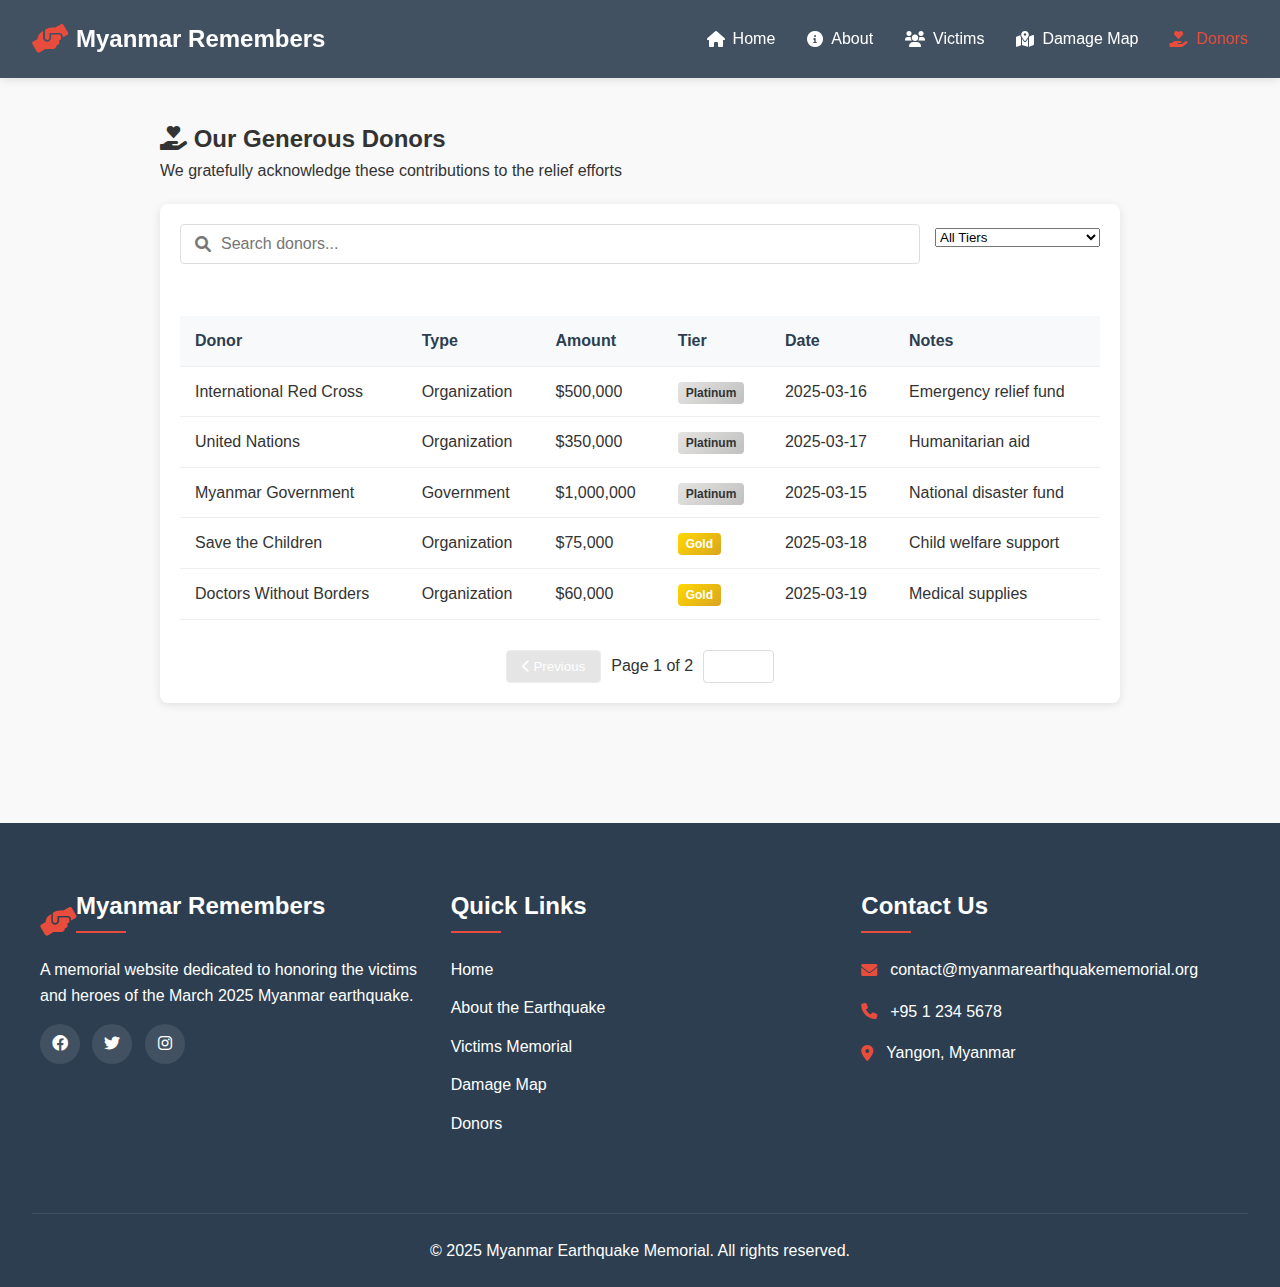
<file: donors.html>
<!DOCTYPE html>
<html lang="en">
<head>
    <meta charset="UTF-8">
    <meta name="viewport" content="width=device-width, initial-scale=1.0">
    <title>Donors - Myanmar Earthquake 2025</title>
    <link rel="stylesheet" href="css/style.css">
    <link rel="stylesheet" href="https://cdnjs.cloudflare.com/ajax/libs/font-awesome/6.0.0/css/all.min.css">
    <style>
        /* Main content spacing */
        .main-content {
            padding: 120px;
            max-width: 1200px;
            margin: 0 auto;
        }
        
        /* Table container */
        .donors-container {
            background: white;
            border-radius: 8px;
            box-shadow: 0 2px 10px rgba(0,0,0,0.1);
            padding: 20px;
            margin-top: 20px;
        }
        
        /* Controls bar */
        .table-controls {
            display: flex;
            justify-content: space-between;
            margin-bottom: 20px;
            flex-wrap: wrap;
            gap: 15px;
        }
        
        .search-box {
            flex: 1;
            min-width: 250px;
            position: relative;
        }
        
        .search-box input {
            width: 100%;
            padding: 10px 15px 10px 40px;
            border: 1px solid #ddd;
            border-radius: 4px;
            font-size: 16px;
        }
        
        .search-box i {
            position: absolute;
            left: 15px;
            top: 50%;
            transform: translateY(-50%);
            color: #777;
        }
        
        /* Table styles */
        table {
            width: 100%;
            border-collapse: collapse;
            margin-top: 15px;
        }
        
        th, td {
            padding: 12px 15px;
            text-align: left;
            border-bottom: 1px solid #eee;
        }
        
        th {
            background: #f8f9fa;
            font-weight: 600;
            color: #2c3e50;
        }
        
        tr:hover {
            background: #f8f9fa;
        }
        
        /* Donor tier badges */
        .tier-badge {
            padding: 4px 8px;
            border-radius: 4px;
            font-size: 12px;
            font-weight: 600;
            color: white;
        }
        
        .tier-platinum {
            background: linear-gradient(135deg, #e5e4e2, #c0c0c0);
            color: #333;
        }
        
        .tier-gold {
            background: linear-gradient(135deg, #ffd700, #daa520);
        }
        
        .tier-silver {
            background: linear-gradient(135deg, #c0c0c0, #a8a8a8);
        }
        
        .tier-bronze {
            background: linear-gradient(135deg, #cd7f32, #b87333);
        }
        
        /* Pagination */
        .pagination {
            display: flex;
            justify-content: center;
            margin-top: 30px;
            gap: 10px;
        }
        
        .pagination button {
            padding: 8px 15px;
            border: 1px solid #ddd;
            background: white;
            border-radius: 4px;
            cursor: pointer;
        }
        
        .pagination button.active {
            background: #2c3e50;
            color: white;
            border-color: #2c3e50;
        }
        
        .pagination button:disabled {
            opacity: 0.5;
            cursor: not-allowed;
        }
        
        /* Responsive adjustments */
        @media (max-width: 768px) {
            th, td {
                padding: 8px 10px;
                font-size: 14px;
            }
            
            .table-controls {
                flex-direction: column;
            }
        }
    </style>
</head>
<body>
    <!-- Navigation -->
    <nav class="sticky-nav">
        <div class="nav-container">
            <div class="logo">
                <span class="memorial-icon"><i class="fas fa-hands-helping"></i></span>
                <h1>Myanmar Remembers</h1>
            </div>
            <ul class="nav-links">
                <li><a href="index.html"><i class="fas fa-home"></i> Home</a></li>
                <li><a href="about.html"><i class="fas fa-info-circle"></i> About</a></li>
                <li><a href="victims.html"><i class="fas fa-users"></i> Victims</a></li>
                <li><a href="damage.html"><i class="fas fa-map-marked-alt"></i> Damage Map</a></li>
                <li><a class="active" href="donors.html"><i class="fas fa-hand-holding-heart"></i> Donors</a></li>
            </ul>
            <div class="mobile-menu">
                <i class="fas fa-bars"></i>
            </div>
        </div>
    </nav>


    <!-- Main Content -->
    <main class="main-content">
        <h2><i class="fas fa-hand-holding-heart"></i> Our Generous Donors</h2>
        <p>We gratefully acknowledge these contributions to the relief efforts</p>
        
        <div class="donors-container">
            <div class="table-controls">
                <div class="search-box">
                    <i class="fas fa-search"></i>
                    <input type="text" id="search-input" placeholder="Search donors...">
                </div>
                
                <div class="filter-controls">
                    <select id="tier-filter">
                        <option value="all">All Tiers</option>
                        <option value="platinum">Platinum ($100,000+)</option>
                        <option value="gold">Gold ($50,000+)</option>
                        <option value="silver">Silver ($10,000+)</option>
                        <option value="bronze">Bronze (Under $10,000)</option>
                    </select>
                </div>
            </div>
            
            <table id="donors-table">
                <thead>
                    <tr>
                        <th>Donor</th>
                        <th>Type</th>
                        <th>Amount</th>
                        <th>Tier</th>
                        <th>Date</th>
                        <th>Notes</th>
                    </tr>
                </thead>
                <tbody id="donors-data">
                    <!-- Data will be populated by JavaScript -->
                </tbody>
            </table>
            
            <div class="pagination">
                <button id="prev-page" disabled><i class="fas fa-chevron-left"></i> Previous</button>
                <span id="page-info">Page 1 of 1</span>
                <button id="next-page">Next <i class="fas fa-chevron-right"></i></button>
            </div>
        </div>
    </main>

    <!-- Footer -->
    <footer>
        <div class="footer-content">
            <div class="footer-section about">
                <div class="logo">
                    <span class="memorial-icon"><i class="fas fa-hands-helping"></i></span>
                    <h3>Myanmar Remembers</h3>
                </div>
                <p>A memorial website dedicated to honoring the victims and heroes of the March 2025 Myanmar earthquake.</p>
                <div class="socials">
                    <a href="#"><i class="fab fa-facebook"></i></a>
                    <a href="#"><i class="fab fa-twitter"></i></a>
                    <a href="#"><i class="fab fa-instagram"></i></a>
                </div>
            </div>
            
            <div class="footer-section links">
                <h3>Quick Links</h3>
                <ul>
                    <li><a href="index.html">Home</a></li>
                    <li><a href="about.html">About the Earthquake</a></li>
                    <li><a href="victims.html">Victims Memorial</a></li>
                    <li><a href="damage.html">Damage Map</a></li>
                    <li><a href="donors.html">Donors</a></li>
                </ul>
            </div>
            
            <div class="footer-section contact">
                <h3>Contact Us</h3>
                <p><i class="fas fa-envelope"></i> contact@myanmarearthquakememorial.org</p>
                <p><i class="fas fa-phone"></i> +95 1 234 5678</p>
                <p><i class="fas fa-map-marker-alt"></i> Yangon, Myanmar</p>
            </div>
        </div>
        
        <div class="footer-bottom">
            <p>&copy; 2025 Myanmar Earthquake Memorial. All rights reserved.</p>
        </div>
    </footer>

    <!-- Back to Top Button -->
    <a href="#" class="back-to-top"><i class="fas fa-arrow-up"></i></a>


    <script src="js/donors.js"></script>
</body>
</html>
</file>
<file: css/style.css>
/* Base Styles */
:root {
    --primary-color: #2c3e50;
    --secondary-color: #e74c3c;
    --accent-color: #3498db;
    --light-color: #ecf0f1;
    --dark-color: #2c3e50;
    --text-color: #333;
    --text-light: #7f8c8d;
    --shadow: 0 4px 6px rgba(0, 0, 0, 0.1);
    --transition: all 0.3s ease;
}

* {
    margin: 0;
    padding: 0;
    box-sizing: border-box;
}

body {
    font-family: 'Segoe UI', Tahoma, Geneva, Verdana, sans-serif;
    line-height: 1.6;
    color: var(--text-color);
    background-color: #f9f9f9;
    overflow-x: hidden;
}

a {
    text-decoration: none;
    color: inherit;
    transition: var(--transition);
}

.btn {
    display: inline-block;
    padding: 0.8rem 1.5rem;
    border-radius: 4px;
    font-weight: 600;
    text-align: center;
    transition: var(--transition);
    border: 2px solid transparent;
}

.btn-primary {
    background-color: var(--secondary-color);
    color: white;
}

.btn-primary:hover {
    background-color: #c0392b;
    transform: translateY(-2px);
    box-shadow: var(--shadow);
}

.btn-secondary {
    background-color: var(--accent-color);
    color: white;
}

.btn-secondary:hover {
    background-color: #2980b9;
    transform: translateY(-2px);
    box-shadow: var(--shadow);
}

.btn-outline {
    background-color: transparent;
    border: 2px solid var(--light-color);
    color: var(--light-color);
}

.btn-outline:hover {
    background-color: var(--light-color);
    color: var(--dark-color);
    transform: translateY(-2px);
}

.section-header {
    text-align: center;
    margin-bottom: 3rem;
}

.section-header h2 {
    font-size: 2.5rem;
    color: var(--dark-color);
    margin-bottom: 1rem;
}

.section-divider {
    width: 80px;
    height: 4px;
    background: var(--secondary-color);
    margin: 0 auto 1.5rem;
}

.section-subtitle {
    color: var(--text-light);
    font-size: 1.1rem;
    max-width: 700px;
    margin: 0 auto;
}

/* Hero Section */
.hero {
    position: relative;
    height: 100vh;
    min-height: 600px;
    display: flex;
    flex-direction: column;
    justify-content: center;
    align-items: center;
    color: white;
    text-align: center;
    overflow: hidden;
}

.hero-overlay {
    position: absolute;
    top: 0;
    left: 0;
    width: 100%;
    height: 100%;
    background: rgba(0, 0, 0, 0.5);
    z-index: 1;
}

#hero-video {
    position: absolute;
    top: 0;
    left: 0;
    width: 100%;
    height: 100%;
    object-fit: cover;
    z-index: 0;
}

.hero-content {
    position: relative;
    z-index: 2;
    padding: 0 2rem;
    max-width: 1200px;
    margin: 0 auto;
}

.title-animate {
    font-size: 4rem;
    margin-bottom: 0.5rem;
    animation: fadeInDown 1s ease;
    text-shadow: 2px 2px 4px rgba(0, 0, 0, 0.5);
}

.subtitle-animate {
    font-size: 2rem;
    margin-bottom: 1.5rem;
    animation: fadeInUp 1s ease 0.3s both;
    text-shadow: 2px 2px 4px rgba(0, 0, 0, 0.5);
    font-weight: 300;
}

.hero-text {
    font-size: 1.2rem;
    margin-bottom: 2rem;
    max-width: 700px;
    margin-left: auto;
    margin-right: auto;
    animation: fadeIn 1s ease 0.6s both;
    text-shadow: 1px 1px 2px rgba(0, 0, 0, 0.5);
}

.hero-buttons {
    display: flex;
    gap: 1rem;
    justify-content: center;
    animation: fadeIn 1s ease 0.9s both;
}

.scroll-down {
    position: absolute;
    bottom: 30px;
    left: 50%;
    transform: translateX(-50%);
    z-index: 2;
    animation: bounce 2s infinite;
    cursor: pointer;
    color: white;
    display: flex;
    flex-direction: column;
    align-items: center;
}

.scroll-down i {
    font-size: 1.5rem;
}

/* Navigation */
.sticky-nav {
    position: fixed;
    top: 0;
    left: 0;
    width: 100%;
    z-index: 1000;
    background-color: rgba(44, 62, 80, 0.9);
    transition: var(--transition);
    box-shadow: 0 2px 10px rgba(0, 0, 0, 0.1);
}

.nav-container {
    display: flex;
    justify-content: space-between;
    align-items: center;
    padding: 1rem 2rem;
    max-width: 1400px;
    margin: 0 auto;
}

.logo {
    display: flex;
    align-items: center;
    color: white;
}

.logo h1 {
    margin-left: 0.5rem;
    font-size: 1.5rem;
}

.memorial-icon {
    font-size: 1.8rem;
    color: var(--secondary-color);
}

.nav-links {
    display: flex;
    list-style: none;
}

.nav-links li {
    margin-left: 2rem;
}

.nav-links a {
    color: white;
    font-weight: 500;
    display: flex;
    align-items: center;
}

.nav-links a i {
    margin-right: 0.5rem;
}

.nav-links a.active {
    color: var(--secondary-color);
}

.nav-links a:hover {
    color: var(--secondary-color);
}

.mobile-menu {
    display: none;
    color: white;
    font-size: 1.5rem;
    cursor: pointer;
}

/* Quick Facts Section */
.quick-facts {
    padding: 5rem 2rem;
    background-color: white;
}

.facts-grid {
    display: grid;
    grid-template-columns: repeat(auto-fit, minmax(250px, 1fr));
    gap: 2rem;
    max-width: 1200px;
    margin: 0 auto;
}

.fact-card {
    background: white;
    padding: 2rem;
    border-radius: 8px;
    text-align: center;
    box-shadow: var(--shadow);
    transition: var(--transition);
    border-top: 4px solid var(--accent-color);
}

.fact-card:hover {
    transform: translateY(-10px);
    box-shadow: 0 10px 20px rgba(0, 0, 0, 0.1);
}

.fact-icon {
    font-size: 2.5rem;
    color: var(--accent-color);
    margin-bottom: 1rem;
}

.fact-value {
    font-size: 2.5rem;
    font-weight: 700;
    color: var(--dark-color);
    margin: 0.5rem 0;
}

.fact-detail {
    color: var(--text-light);
    font-size: 0.9rem;
}

/* Map Preview Section */
.map-preview {
    padding: 5rem 2rem;
    background-color: var(--light-color);
}

.map-container {
    position: relative;
    max-width: 1200px;
    margin: 0 auto;
    border-radius: 8px;
    overflow: hidden;
    box-shadow: var(--shadow);
}

#homepage-map {
    height: 500px;
    width: 100%;
    z-index: 1;
}

.map-overlay {
    position: absolute;
    bottom: 20px;
    left: 20px;
    z-index: 2;
    background: rgba(44, 62, 80, 0.8);
    color: white;
    padding: 1.5rem;
    border-radius: 8px;
    max-width: 350px;
}

.map-overlay h3 {
    margin-bottom: 0.5rem;
}

.map-overlay p {
    margin-bottom: 1rem;
    font-size: 0.9rem;
}

.map-legend {
    background: white;
    padding: 1rem;
    border-radius: 4px;
    box-shadow: var(--shadow);
}

.map-legend h4 {
    margin-bottom: 0.5rem;
}

.map-legend div {
    display: flex;
    align-items: center;
    margin: 0.3rem 0;
}

.map-legend span {
    display: inline-block;
    width: 20px;
    height: 20px;
    margin-right: 0.5rem;
    border-radius: 2px;
}

/* Updates Section */
.updates {
    padding: 5rem 2rem;
    background-color: white;
}

.updates-grid {
    max-width: 1000px;
    margin: 0 auto;
}

.update-card {
    display: flex;
    margin-bottom: 2rem;
    box-shadow: var(--shadow);
    border-radius: 8px;
    overflow: hidden;
    transition: var(--transition);
}

.update-card:hover {
    transform: translateY(-5px);
    box-shadow: 0 10px 20px rgba(0, 0, 0, 0.1);
}

.update-date {
    background-color: var(--secondary-color);
    color: white;
    padding: 1.5rem;
    display: flex;
    flex-direction: column;
    align-items: center;
    justify-content: center;
    min-width: 100px;
}

.update-date .day {
    font-size: 2rem;
    font-weight: 700;
    line-height: 1;
}

.update-date .month {
    font-size: 1.2rem;
    text-transform: uppercase;
    margin: 0.3rem 0;
}

.update-date .year {
    font-size: 1rem;
}

.update-content {
    padding: 1.5rem;
    flex-grow: 1;
}

.update-content h3 {
    margin-bottom: 0.5rem;
    color: var(--dark-color);
}

.update-content p {
    margin-bottom: 1rem;
    color: var(--text-light);
}

.read-more {
    color: var(--accent-color);
    font-weight: 600;
    display: inline-flex;
    align-items: center;
}

.read-more i {
    margin-left: 0.3rem;
    transition: var(--transition);
}

.read-more:hover i {
    transform: translateX(3px);
}

.view-all-updates {
    text-align: center;
    margin-top: 2rem;
}

/* Call to Action */
.cta {
    background: linear-gradient(rgba(44, 62, 80, 0.9), rgba(44, 62, 80, 0.9)), 
                url('../images/cta-background.jpg');
    background-size: cover;
    background-position: center;
    padding: 5rem 2rem;
    text-align: center;
    color: white;
}

.cta-content {
    max-width: 800px;
    margin: 0 auto;
}

.cta h2 {
    font-size: 2.5rem;
    margin-bottom: 1rem;
}

.cta p {
    font-size: 1.2rem;
    margin-bottom: 2rem;
    opacity: 0.9;
}

.cta-buttons {
    display: flex;
    gap: 1rem;
    justify-content: center;
}

.cta-buttons .btn i {
    margin-right: 0.5rem;
}

/* Footer */
footer {
    background-color: var(--dark-color);
    color: white;
    padding: 4rem 2rem 0;
}

.footer-content {
    display: grid;
    grid-template-columns: repeat(auto-fit, minmax(300px, 1fr));
    gap: 2rem;
    max-width: 1200px;
    margin: 0 auto;
}

.footer-section {
    margin-bottom: 2rem;
}

.footer-section h3 {
    font-size: 1.5rem;
    margin-bottom: 1.5rem;
    position: relative;
    padding-bottom: 0.5rem;
}

.footer-section h3::after {
    content: '';
    position: absolute;
    left: 0;
    bottom: 0;
    width: 50px;
    height: 2px;
    background-color: var(--secondary-color);
}

.footer-section.about p {
    margin-bottom: 1rem;
}

.socials {
    margin-top: 1rem;
}

.socials a {
    display: inline-block;
    width: 40px;
    height: 40px;
    background-color: rgba(255, 255, 255, 0.1);
    border-radius: 50%;
    text-align: center;
    line-height: 40px;
    margin-right: 0.5rem;
    transition: var(--transition);
}

.socials a:hover {
    background-color: var(--secondary-color);
    transform: translateY(-3px);
}

.footer-section.links ul {
    list-style: none;
}

.footer-section.links li {
    margin-bottom: 0.8rem;
}

.footer-section.links a {
    display: block;
    transition: var(--transition);
}

.footer-section.links a:hover {
    color: var(--secondary-color);
    padding-left: 0.5rem;
}

.footer-section.contact p {
    display: flex;
    align-items: center;
    margin-bottom: 1rem;
}

.footer-section.contact i {
    margin-right: 0.8rem;
    color: var(--secondary-color);
}

.footer-bottom {
    text-align: center;
    padding: 1.5rem 0;
    border-top: 1px solid rgba(255, 255, 255, 0.1);
    margin-top: 2rem;
}

/* Back to Top Button */
.back-to-top {
    position: fixed;
    bottom: 30px;
    right: 30px;
    width: 50px;
    height: 50px;
    background-color: var(--secondary-color);
    color: white;
    border-radius: 50%;
    display: flex;
    justify-content: center;
    align-items: center;
    font-size: 1.2rem;
    box-shadow: var(--shadow);
    opacity: 0;
    visibility: hidden;
    transition: var(--transition);
    z-index: 999;
}

.back-to-top.active {
    opacity: 1;
    visibility: visible;
}

.back-to-top:hover {
    background-color: #c0392b;
    transform: translateY(-3px);
}

/* Animations */
@keyframes fadeIn {
    from { opacity: 0; }
    to { opacity: 1; }
}

@keyframes fadeInDown {
    from {
        opacity: 0;
        transform: translateY(-20px);
    }
    to {
        opacity: 1;
        transform: translateY(0);
    }
}

@keyframes fadeInUp {
    from {
        opacity: 0;
        transform: translateY(20px);
    }
    to {
        opacity: 1;
        transform: translateY(0);
    }
}

@keyframes bounce {
    0%, 20%, 50%, 80%, 100% {
        transform: translateY(0) translateX(-50%);
    }
    40% {
        transform: translateY(-20px) translateX(-50%);
    }
    60% {
        transform: translateY(-10px) translateX(-50%);
    }
}

/* Responsive Styles */
@media (max-width: 992px) {
    .title-animate {
        font-size: 3rem;
    }
    
    .subtitle-animate {
        font-size: 1.5rem;
    }
    
    .hero-buttons {
        flex-direction: column;
        align-items: center;
    }
    
    .hero-buttons .btn {
        width: 100%;
        max-width: 250px;
        margin-bottom: 1rem;
    }
    
    .map-overlay {
        position: relative;
        max-width: 100%;
        bottom: 0;
        left: 0;
        border-radius: 0;
    }
}

@media (max-width: 768px) {
    .nav-links {
        display: none;
    }
    
    .mobile-menu {
        display: block;
    }
    
    .update-card {
        flex-direction: column;
    }
    
    .update-date {
        flex-direction: row;
        justify-content: space-around;
        padding: 1rem;
    }
    
    .update-date .day,
    .update-date .month,
    .update-date .year {
        margin: 0 0.5rem;
    }
    
    .cta-buttons {
        flex-direction: column;
        align-items: center;
    }
    
    .cta-buttons .btn {
        width: 100%;
        max-width: 250px;
        margin-bottom: 1rem;
    }
}

@media (max-width: 576px) {
    .title-animate {
        font-size: 2.5rem;
    }
    
    .hero {
        min-height: 500px;
    }
    
    .section-header h2 {
        font-size: 2rem;
    }
    
    .facts-grid {
        grid-template-columns: 1fr;
    }
    
    .footer-content {
        grid-template-columns: 1fr;
    }
}


/* Victims page specific styles */
.victim-list {
    padding: 2rem;
}

.filters {
    display: flex;
    gap: 1rem;
    margin-bottom: 2rem;
    flex-wrap: wrap;
}

.filters button {
    padding: 0.5rem 1rem;
    border: none;
    border-radius: 4px;
    background: #e0e0e0;
    cursor: pointer;
    transition: all 0.3s;
}

.filters button.active {
    background: #0078d7;
    color: white;
}

.search-box {
    margin-bottom: 2rem;
    display: flex;
    gap: 0.5rem;
}

.search-box input {
    flex-grow: 1;
    padding: 0.5rem;
    border: 1px solid #ddd;
    border-radius: 4px;
}

.search-box button {
    padding: 0.5rem 1rem;
    background: #0078d7;
    color: white;
    border: none;
    border-radius: 4px;
    cursor: pointer;
}

.victims-grid {
    display: grid;
    grid-template-columns: repeat(auto-fill, minmax(300px, 1fr));
    gap: 2rem;
    margin-bottom: 2rem;
}

.victim-card {
    border: 1px solid #ddd;
    border-radius: 8px;
    overflow: hidden;
    box-shadow: 0 2px 8px rgba(0,0,0,0.1);
    transition: transform 0.3s;
}

.victim-card:hover {
    transform: translateY(-5px);
}

.victim-photo {
    position: relative;
    height: 200px;
    overflow: hidden;
}

.victim-photo img {
    width: 100%;
    height: 100%;
    object-fit: cover;
}

.status-badge {
    position: absolute;
    top: 1rem;
    right: 1rem;
    padding: 0.25rem 0.5rem;
    border-radius: 4px;
    color: white;
    font-weight: bold;
}

.status-deceased {
    background: #d9534f;
}

.status-injured {
    background: #f0ad4e;
}

.status-missing {
    background: #5bc0de;
}

.victim-info {
    padding: 1.5rem;
}

.victim-info h3 {
    margin-top: 0;
    color: #333;
}

.victim-story {
    margin-top: 1rem;
    padding-top: 1rem;
    border-top: 1px solid #eee;
    font-size: 0.9rem;
    color: #666;
}

.pagination {
    display: flex;
    justify-content: center;
    align-items: center;
    gap: 1rem;
    margin-top: 2rem;
}

.pagination button {
    padding: 0.5rem 1rem;
    background: #0078d7;
    color: white;
    border: none;
    border-radius: 4px;
    cursor: pointer;
}

.pagination button:disabled {
    background: #ccc;
    cursor: not-allowed;
}

.loading {
    grid-column: 1 / -1;
    text-align: center;
    padding: 2rem;
}

.spinner {
    border: 4px solid rgba(0, 0, 0, 0.1);
    border-radius: 50%;
    border-top: 4px solid #0078d7;
    width: 40px;
    height: 40px;
    animation: spin 1s linear infinite;
    margin: 0 auto 1rem;
}

@keyframes spin {
    0% { transform: rotate(0deg); }
    100% { transform: rotate(360deg); }
}

.no-results {
    grid-column: 1 / -1;
    text-align: center;
    padding: 2rem;
    color: #666;
}

/* Damage Map Page Specific Styles */
.damage-map-section {
    padding: 3rem 2rem;
}

#damage-map {
    height: 600px;
    width: 100%;
    border-radius: 8px;
    box-shadow: var(--shadow);
    margin: 2rem 0;
}

.map-controls {
    display: flex;
    flex-wrap: wrap;
    gap: 2rem;
    margin-bottom: 1rem;
}

.map-legend {
    background: white;
    padding: 1.5rem;
    border-radius: 8px;
    box-shadow: var(--shadow);
    flex: 1;
    min-width: 250px;
}

.map-legend h4 {
    margin-bottom: 1rem;
    color: var(--dark-color);
}

.map-legend div {
    display: flex;
    align-items: center;
    margin: 0.5rem 0;
}

.legend-icon {
    display: inline-block;
    width: 20px;
    height: 20px;
    margin-right: 0.8rem;
    border-radius: 50%;
}

.legend-icon.epicenter {
    background: #ff0000;
}

.legend-icon.severe {
    background: #ff0000;
}

.legend-icon.moderate {
    background: #ff9900;
}

.legend-icon.minor {
    background: #ffff00;
}

.legend-icon.shelter {
    background: #3498db;
}

.legend-icon.medical {
    background: #2ecc71;
}

.legend-icon.food {
    background: #9b59b6;
}

.map-layers {
    background: white;
    padding: 1.5rem;
    border-radius: 8px;
    box-shadow: var(--shadow);
    flex: 1;
    min-width: 250px;
}

.map-layers h4 {
    margin-bottom: 1rem;
    color: var(--dark-color);
}

.layer-option {
    margin: 0.8rem 0;
    display: flex;
    align-items: center;
}

.layer-option input {
    margin-right: 0.8rem;
}

.map-data-table {
    background: white;
    padding: 2rem;
    border-radius: 8px;
    box-shadow: var(--shadow);
    margin-top: 2rem;
    overflow-x: auto;
}

.map-data-table h3 {
    margin-bottom: 1.5rem;
    color: var(--dark-color);
}

.map-data-table table {
    width: 100%;
    border-collapse: collapse;
}

.map-data-table th, 
.map-data-table td {
    padding: 1rem;
    text-align: left;
    border-bottom: 1px solid #eee;
}

.map-data-table th {
    background-color: var(--light-color);
    font-weight: 600;
}

.map-data-table tr:hover {
    background-color: #f5f5f5;
}

.severity {
    padding: 0.3rem 0.6rem;
    border-radius: 4px;
    font-weight: 600;
    font-size: 0.8rem;
    text-transform: uppercase;
}

.severity.severe {
    background-color: #ffebee;
    color: #c62828;
}

.severity.moderate {
    background-color: #fff8e1;
    color: #f57f17;
}

.severity.minor {
    background-color: #e8f5e9;
    color: #2e7d32;
}

/* Relief Efforts Section */
.relief-efforts {
    padding: 3rem 2rem;
    background-color: var(--light-color);
}

.relief-stats {
    display: grid;
    grid-template-columns: repeat(auto-fit, minmax(250px, 1fr));
    gap: 2rem;
    max-width: 1200px;
    margin: 0 auto;
}

.stat-card {
    background: white;
    padding: 1.5rem;
    border-radius: 8px;
    box-shadow: var(--shadow);
    display: flex;
    transition: var(--transition);
}

.stat-card:hover {
    transform: translateY(-5px);
    box-shadow: 0 10px 20px rgba(0, 0, 0, 0.1);
}

.stat-icon {
    font-size: 2rem;
    color: var(--accent-color);
    margin-right: 1.5rem;
    display: flex;
    align-items: center;
}

.stat-content h3 {
    font-size: 1.1rem;
    margin-bottom: 0.5rem;
    color: var(--dark-color);
}

.stat-value {
    font-size: 1.8rem;
    font-weight: 700;
    color: var(--secondary-color);
    margin: 0.5rem 0;
}

.stat-detail {
    color: var(--text-light);
    font-size: 0.9rem;
}

/* Custom Leaflet Marker Styles */
.shelter-icon {
    color: #3498db;
    text-align: center;
    line-height: 30px;
}

.medical-icon {
    color: #2ecc71;
    text-align: center;
    line-height: 30px;
}

.food-icon {
    color: #9b59b6;
    text-align: center;
    line-height: 30px;
}

/* Leaflet Marker Cluster Adjustments */
.marker-cluster-small {
    background-color: rgba(181, 226, 140, 0.6);
}

.marker-cluster-small div {
    background-color: rgba(110, 204, 57, 0.6);
}

.marker-cluster-medium {
    background-color: rgba(241, 211, 87, 0.6);
}

.marker-cluster-medium div {
    background-color: rgba(240, 194, 12, 0.6);
}

.marker-cluster-large {
    background-color: rgba(253, 156, 115, 0.6);
}

.marker-cluster-large div {
    background-color: rgba(241, 128, 23, 0.6);
}

/* Responsive Adjustments */
@media (max-width: 768px) {
    #damage-map {
        height: 400px;
    }
    
    .map-controls {
        flex-direction: column;
    }
    
    .map-data-table {
        padding: 1rem;
    }
    
    .map-data-table th, 
    .map-data-table td {
        padding: 0.8rem;
    }
}


/* About Page Specific Styles */
.about-hero {
    position: relative;
    height: 60vh;
    min-height: 400px;
    display: flex;
    flex-direction: column;
    justify-content: center;
    align-items: center;
    color: white;
    text-align: center;
    background: linear-gradient(rgba(0, 0, 0, 0.7), rgba(0, 0, 0, 0.7)), 
                url('../images/about-hero.jpg');
    background-size: cover;
    background-position: center;
}

.about-hero .hero-content {
    position: relative;
    z-index: 2;
}

/* Timeline Styles */
.timeline-container {
    max-width: 1000px;
    margin: 0 auto;
    padding: 0 2rem;
}

.timeline {
    position: relative;
    padding: 2rem 0;
}

.timeline::before {
    content: '';
    position: absolute;
    left: 50px;
    top: 0;
    bottom: 0;
    width: 4px;
    background: var(--accent-color);
    border-radius: 2px;
}

.timeline-event {
    position: relative;
    margin-bottom: 2rem;
    padding-left: 100px;
}

.event-date {
    position: absolute;
    left: 0;
    width: 80px;
    padding: 0.5rem;
    background: var(--accent-color);
    color: white;
    border-radius: 4px;
    text-align: center;
    font-weight: 600;
}

.event-content {
    background: white;
    padding: 1.5rem;
    border-radius: 8px;
    box-shadow: var(--shadow);
}

.event-content h3 {
    color: var(--dark-color);
    margin-bottom: 0.5rem;
}

/* Earthquake Facts */
.earthquake-facts {
    display: grid;
    grid-template-columns: repeat(auto-fit, minmax(300px, 1fr));
    gap: 2rem;
    max-width: 1000px;
    margin: 3rem auto;
    padding: 0 2rem;
}

.fact-box {
    background: white;
    padding: 2rem;
    border-radius: 8px;
    box-shadow: var(--shadow);
    text-align: center;
    transition: var(--transition);
}

.fact-box:hover {
    transform: translateY(-5px);
    box-shadow: 0 10px 20px rgba(0, 0, 0, 0.1);
}

.fact-box i {
    font-size: 2.5rem;
    color: var(--accent-color);
    margin-bottom: 1rem;
}

.fact-box h3 {
    margin-bottom: 1rem;
    color: var(--dark-color);
}

/* Impact Section */
.impact-section {
    background: var(--light-color);
    padding: 5rem 2rem;
}

.impact-grid {
    display: grid;
    grid-template-columns: repeat(auto-fit, minmax(300px, 1fr));
    gap: 2rem;
    max-width: 1200px;
    margin: 0 auto;
}

.impact-card {
    background: white;
    border-radius: 8px;
    overflow: hidden;
    box-shadow: var(--shadow);
    transition: var(--transition);
}

.impact-card:hover {
    transform: translateY(-5px);
    box-shadow: 0 10px 20px rgba(0, 0, 0, 0.1);
}

.impact-image {
    height: 200px;
    overflow: hidden;
}

.impact-image img {
    width: 100%;
    height: 100%;
    object-fit: cover;
    transition: var(--transition);
}

.impact-card:hover .impact-image img {
    transform: scale(1.05);
}

.impact-content {
    padding: 1.5rem;
}

.impact-content h3 {
    margin-bottom: 0.5rem;
    color: var(--dark-color);
}

/* Response Section */
.response-section {
    padding: 5rem 2rem;
    background: white;
}

.response-steps {
    max-width: 800px;
    margin: 0 auto 3rem;
}

.step {
    display: flex;
    margin-bottom: 2rem;
    align-items: flex-start;
}

.step-number {
    background: var(--secondary-color);
    color: white;
    width: 40px;
    height: 40px;
    border-radius: 50%;
    display: flex;
    justify-content: center;
    align-items: center;
    font-weight: 700;
    margin-right: 1.5rem;
    flex-shrink: 0;
}

.step-content h3 {
    margin-bottom: 0.5rem;
    color: var(--dark-color);
}

.response-video {
    max-width: 800px;
    margin: 0 auto;
}

.video-container {
    position: relative;
    padding-bottom: 56.25%;
    height: 0;
    overflow: hidden;
    border-radius: 8px;
    box-shadow: var(--shadow);
}

.video-container iframe {
    position: absolute;
    top: 0;
    left: 0;
    width: 100%;
    height: 100%;
}

.video-caption {
    text-align: center;
    margin-top: 1rem;
    color: var(--text-light);
    font-style: italic;
}

/* Memorial Section */
.memorial-section {
    padding: 5rem 2rem;
    background: linear-gradient(rgba(44, 62, 80, 0.9), rgba(44, 62, 80, 0.9)), 
                url('../images/memorial-bg.jpg');
    background-size: cover;
    background-position: center;
    color: white;
}

.memorial-content {
    display: flex;
    max-width: 1000px;
    margin: 0 auto;
    align-items: center;
    gap: 3rem;
}

.memorial-text {
    flex: 1;
}

.memorial-text p {
    margin-bottom: 1rem;
}

.memorial-image {
    flex: 1;
    border-radius: 8px;
    overflow: hidden;
    box-shadow: var(--shadow);
}

.memorial-image img {
    width: 100%;
    height: auto;
    display: block;
}

/* Responsive Adjustments */
@media (max-width: 768px) {
    .timeline::before {
        left: 40px;
    }
    
    .timeline-event {
        padding-left: 80px;
    }
    
    .event-date {
        width: 70px;
    }
    
    .memorial-content {
        flex-direction: column;
    }
    
    .memorial-image {
        order: -1;
        margin-bottom: 2rem;
    }
}

@media (max-width: 576px) {
    .timeline::before {
        left: 20px;
    }
    
    .timeline-event {
        padding-left: 50px;
    }
    
    .event-date {
        width: 40px;
        font-size: 0.8rem;
    }
    
    .step {
        flex-direction: column;
    }
    
    .step-number {
        margin-bottom: 1rem;
    }
}
</file>
